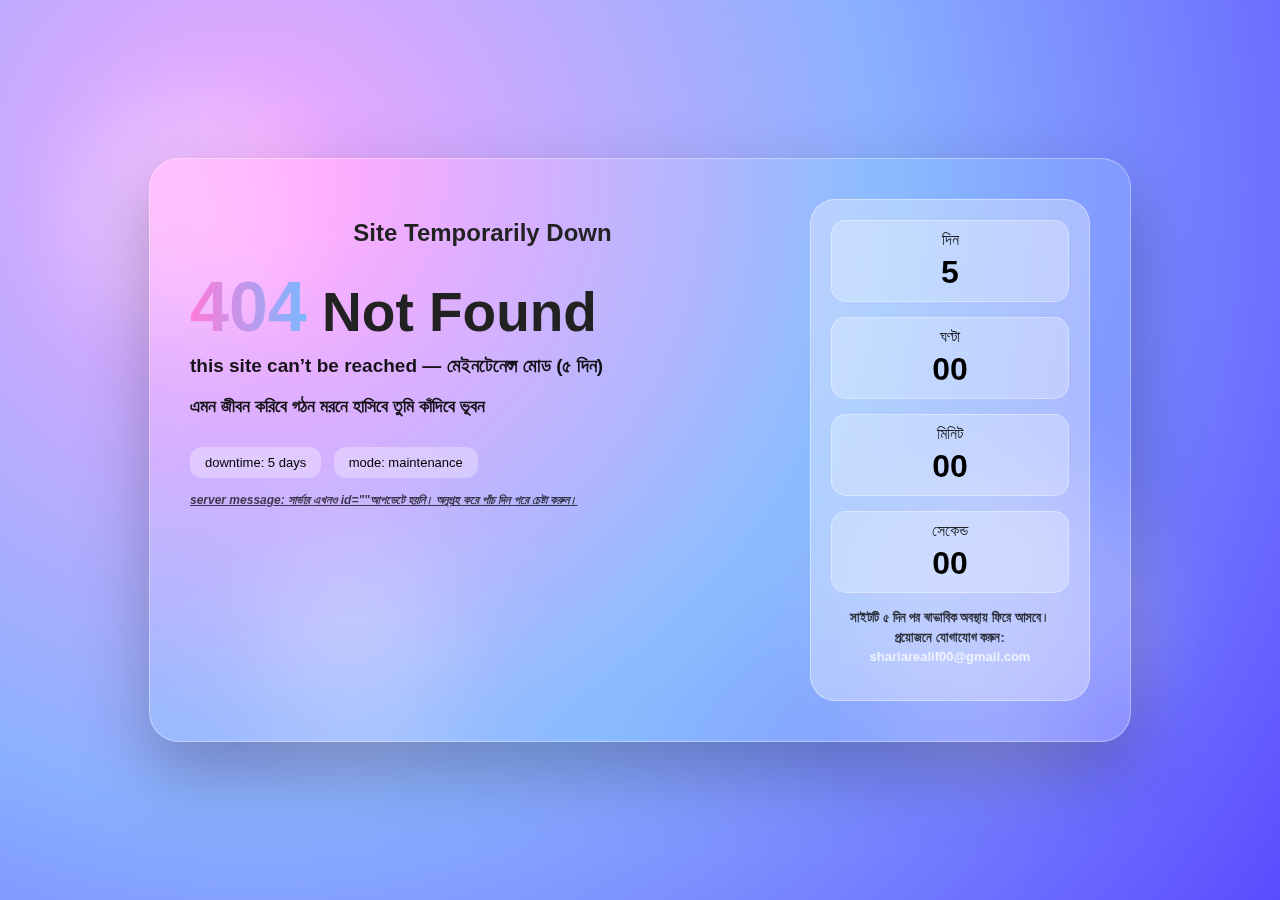
<file: index.html>
<!DOCTYPE html>
<html lang="bn">
<head>
<meta charset="UTF-8">
<meta name="viewport" content="width=device-width, initial-scale=1.0">
<title>404 Not Found — Site Down</title>

<style>
    body {
        margin: 0;
        padding: 0;
        font-family: "Inter", "Noto Sans Bengali", sans-serif;
        background: radial-gradient(circle at 20% 20%, #f3a6ff, #8bb0ff, #5b4bff);
        height: 100vh;
        display: flex;
        justify-content: center;
        align-items: center;
        overflow: hidden;
    }

    /* Background floating bokeh circles */
    .bokeh {
        position: absolute;
        width: 100%;
        height: 100%;
        overflow: hidden;
        z-index: -1;
    }

    .circle {
        position: absolute;
        border-radius: 50%;
        background: rgba(255,255,255,0.25);
        filter: blur(40px);
        animation: float 10s infinite ease-in-out;
    }

    @keyframes float {
        0% { transform: translateY(0); }
        50% { transform: translateY(-40px); }
        100% { transform: translateY(0); }
    }

    /* Main Glass Card */
    .glass-card {
        width: min(900px, 92%);
        background: rgba(255, 255, 255, 0.15);
        backdrop-filter: blur(35px) saturate(160%);
        border-radius: 30px;
        padding: 40px;
        display: grid;
        grid-template-columns: 1fr 280px;
        gap: 35px;
        border: 1px solid rgba(255,255,255,0.35);
        box-shadow: 0 30px 70px rgba(0,0,0,0.25);
    }

    h1 span {
        font-size: 70px;
        font-weight: 800;
        background: linear-gradient(90deg, #ff7ad9, #7ab8ff);
        -webkit-background-clip: text;
        color: transparent;
    }

    h1 {
        font-size: 55px;
        margin: 0;
        color: #222;
    }

    .sub {
        font-size: 18px;
        margin-top: 8px;
        opacity: 0.9;
    }

    .bn {
        font-size: 19px;
        font-weight: 600;
    }

    .pill {
        display: inline-block;
        padding: 8px 15px;
        background: rgba(255,255,255,0.3);
        border-radius: 12px;
        margin-top: 12px;
        margin-right: 8px;
        font-size: 13px;
    }

    /* Countdown box */
    .timer-box {
        background: rgba(255,255,255,0.2);
        border-radius: 25px;
        padding: 20px;
        border: 1px solid rgba(255,255,255,0.4);
        text-align: center;
        backdrop-filter: blur(25px);
    }

    .unit-box {
        margin-bottom: 15px;
        padding: 10px;
        background: rgba(255,255,255,0.25);
        border-radius: 15px;
        border: 1px solid rgba(255,255,255,0.35);
    }

    .unit-label {
        font-size: 16px;
        opacity: 0.85;
    }

    .unit-value {
        font-size: 32px;
        font-weight: 700;
        margin-top: 5px;
    }

    .footer-text {
        margin-top: 15px;
        font-size: 13px;
        opacity: 0.75;
        line-height: 1.5;
    }

    @media(max-width: 820px) {
        .glass-card {
            grid-template-columns: 1fr;
            text-align: center;
        }
    }
</style>
</head>

<body>

<div class="bokeh">
    <div class="circle" style="width:250px; height:250px; top:10%; left:5%;"></div>
    <div class="circle" style="width:300px; height:300px; bottom:15%; right:10%;"></div>
    <div class="circle" style="width:200px; height:200px; top:60%; left:20%;"></div>
</div>

<div class="glass-card">

    <div>
        <h2 style="text-align:center; margin-bottom:20px; color:#222;">Site Temporarily Down</h2>
        
        <h1><span>404</span> Not Found</h1>

        <p class="sub bn">this site can’t be reached — মেইনটেনেন্স মোড (৫ দিন)</p>
       <b> <p class="sub">
            এমন জীবন করিবে গঠন মরনে হাসিবে তুমি কাঁদিবে ভূবন 
        </p> </b>

        <span class="pill">downtime: 5 days</span>
        <span class="pill">mode: maintenance</span>

      <b> <u> <i><p style="margin-top:15px; font-size:12px; opacity:0.7;">
            server message: সার্ভার এখনও id=""আপডেটে হয়নি। অনুগ্রহ করে পাঁচ দিন পরে চেষ্টা করুন।
        </p> </u> </i></b>
    </div>

    <!-- Right Countdown -->
    <div class="timer-box">
        <div class="unit-box">
            <div class="unit-label">দিন</div>
            <div class="unit-value" id="days">5</div>
        </div>

        <div class="unit-box">
            <div class="unit-label">ঘণ্টা</div>
            <div class="unit-value" id="hours">00</div>
        </div>

        <div class="unit-box">
            <div class="unit-label">মিনিট</div>
            <div class="unit-value" id="minutes">00</div>
        </div>

        <div class="unit-box">
            <div class="unit-label">সেকেন্ড</div>
            <div class="unit-value" id="seconds">00</div>
        </div>

      <b>  <p class="footer-text">
            সাইটটি ৫ দিন পর স্বাভাবিক অবস্থায় ফিরে আসবে। <br>
            প্রয়োজনে যোগাযোগ করুন:  
            <b style="color:#fff;">shariarealif00@gmail.com</b>
        </p> </b>
    </div>

</div>

<script>
    var countdownDate = new Date();
    countdownDate.setDate(countdownDate.getDate() + 5);

    setInterval(function() {
        let now = new Date().getTime();
        let diff = countdownDate - now;

        document.getElementById("days").textContent =
            Math.floor(diff / (1000 * 60 * 60 * 24));

        document.getElementById("hours").textContent =
            Math.floor((diff % (1000 * 60 * 60 * 24)) / (1000 * 60 * 60));

        document.getElementById("minutes").textContent =
            Math.floor((diff % (1000 * 60 * 60)) / (1000 * 60));

        document.getElementById("seconds").textContent =
            Math.floor((diff % (1000 * 60)) / 1000);

    }, 1000);
</script>

</body>
</html>
</file>
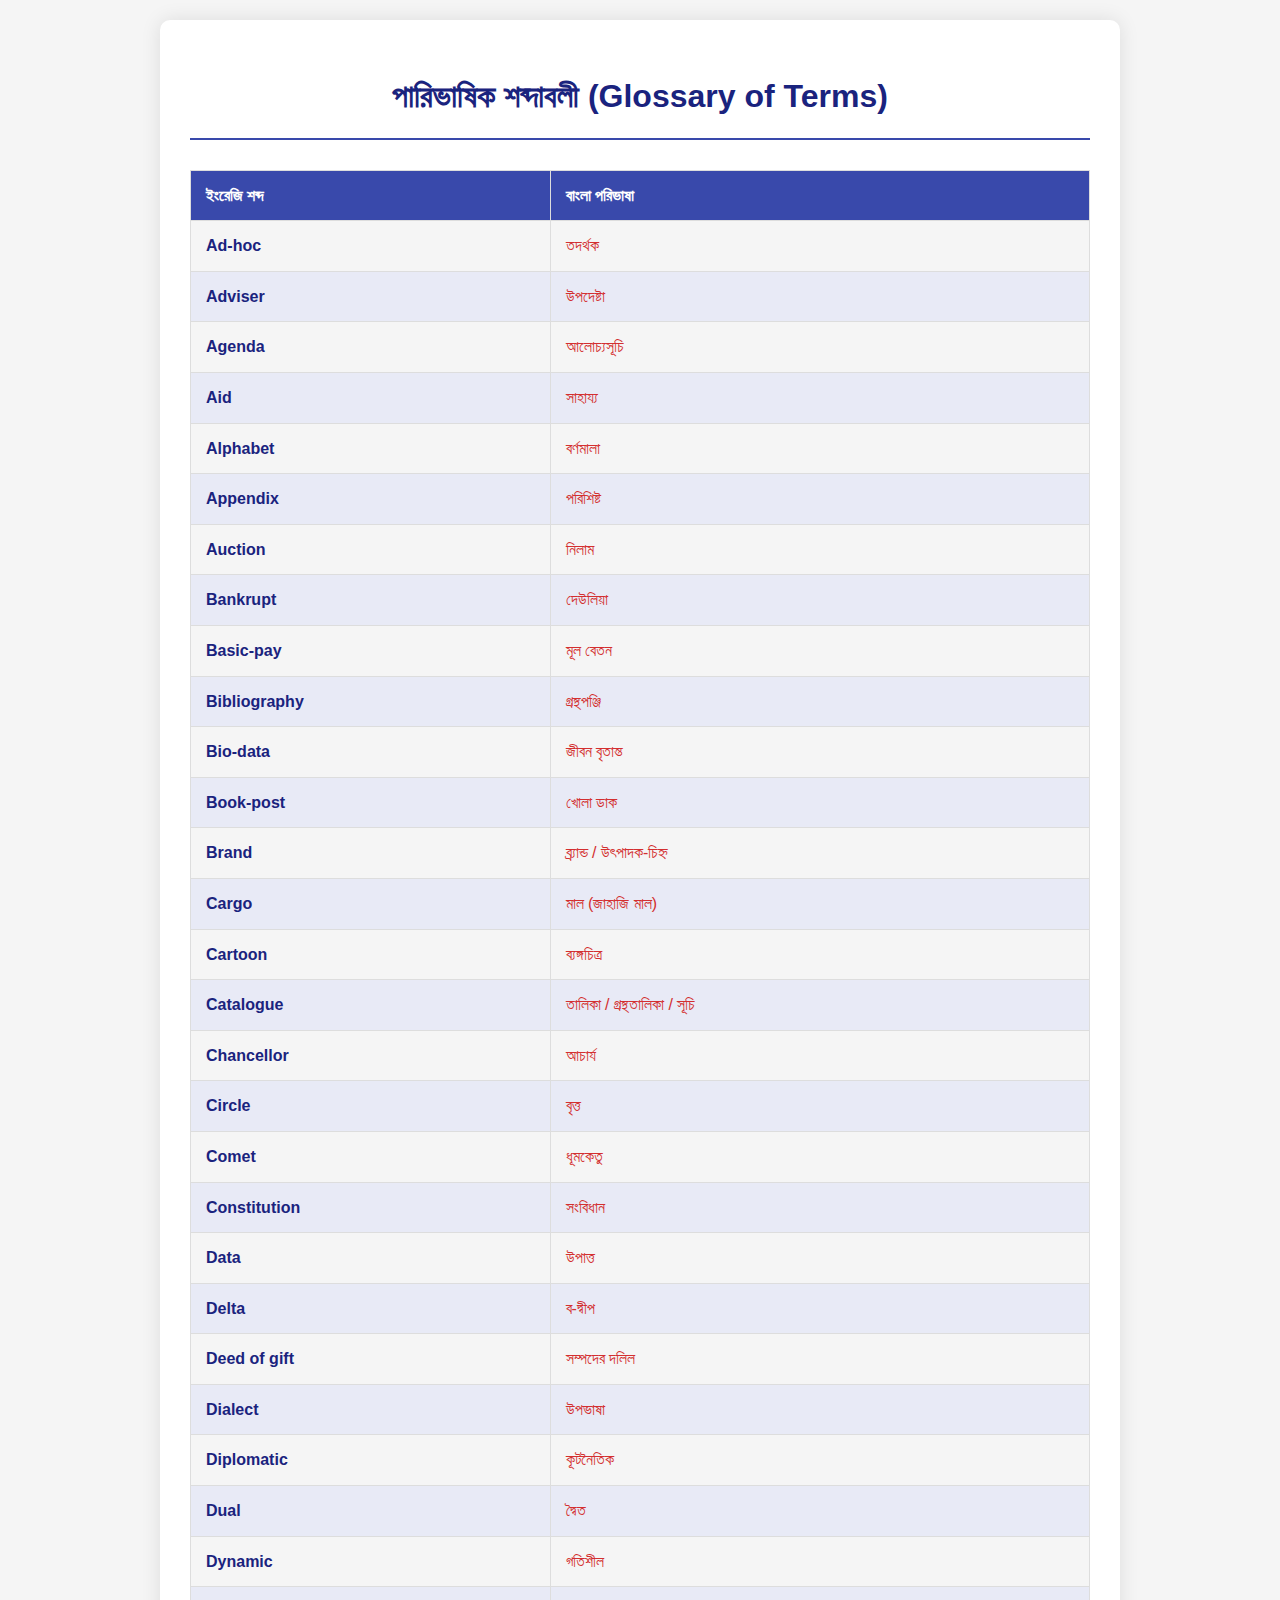
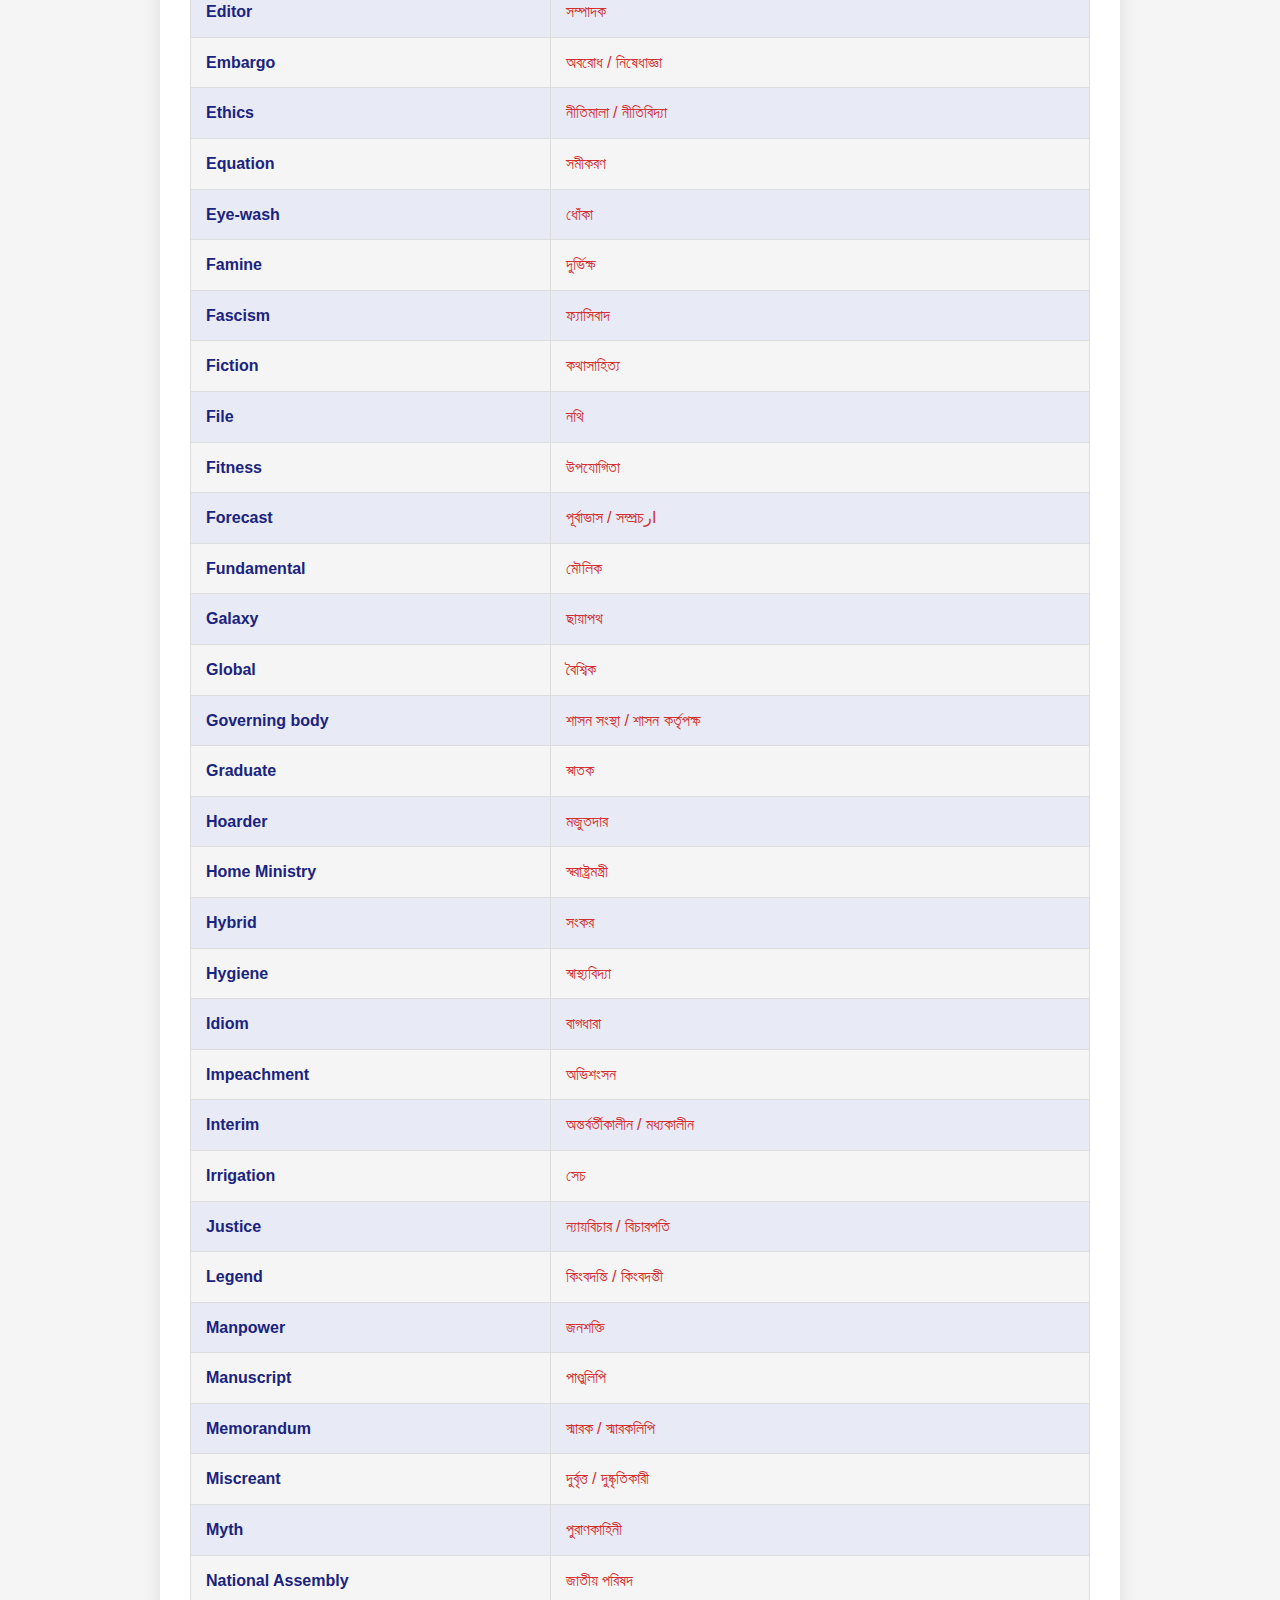
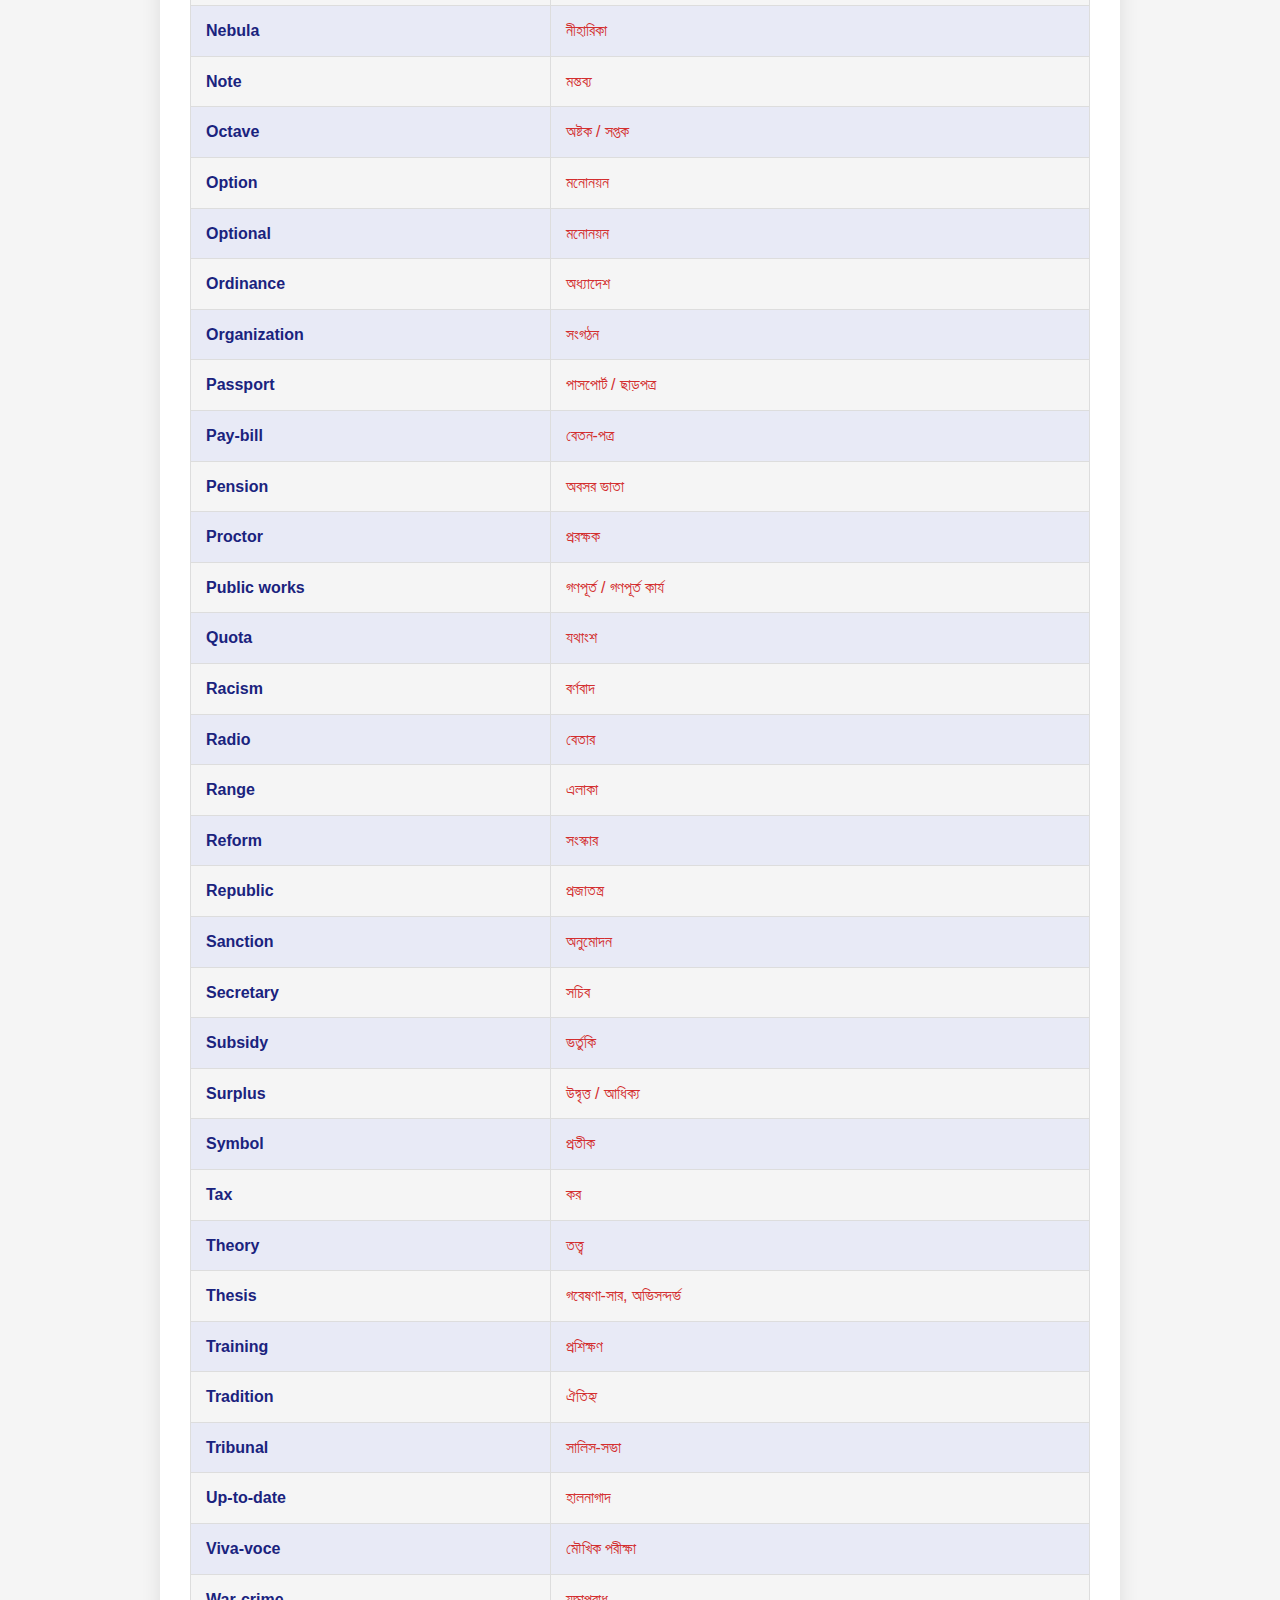
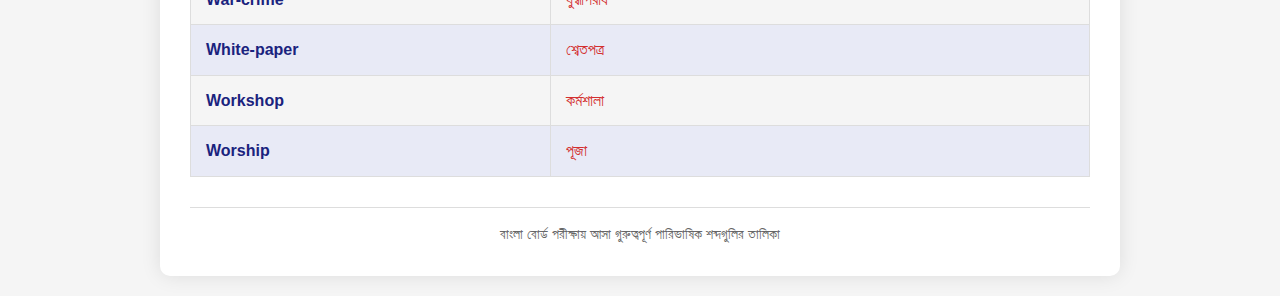
<file: alof.html>
<!DOCTYPE html>
<html lang="bn">
<head>
    <meta charset="UTF-8">
    <meta name="viewport" content="width=device-width, initial-scale=1.0">
    <title>পারিভাষিক শব্দাবলী</title>
    <style>
        body {
            font-family: 'SolaimanLipi', 'Siyam Rupali', Arial, sans-serif;
            line-height: 1.6;
            margin: 0;
            padding: 20px;
            background-color: #f5f5f5;
            color: #333;
        }
        .container {
            max-width: 900px;
            margin: 0 auto;
            background-color: white;
            padding: 30px;
            border-radius: 10px;
            box-shadow: 0 0 20px rgba(0,0,0,0.1);
        }
        h1 {
            text-align: center;
            color: #1a237e;
            margin-bottom: 30px;
            padding-bottom: 15px;
            border-bottom: 2px solid #3949ab;
        }
        .glossary-table {
            width: 100%;
            border-collapse: collapse;
            margin: 20px 0;
        }
        .glossary-table th, .glossary-table td {
            padding: 12px 15px;
            text-align: left;
            border: 1px solid #ddd;
        }
        .glossary-table th {
            background-color: #3949ab;
            color: white;
            font-weight: bold;
        }
        .glossary-table tr:nth-child(even) {
            background-color: #e8eaf6;
        }
        .glossary-table tr:nth-child(odd) {
            background-color: #f5f5f5;
        }
        .glossary-table tr:hover {
            background-color: #c5cae9;
        }
        .english-term {
            font-weight: bold;
            color: #1a237e;
        }
        .bangla-term {
            color: #d32f2f;
        }
        .footer {
            text-align: center;
            margin-top: 30px;
            padding-top: 15px;
            border-top: 1px solid #ddd;
            color: #666;
            font-size: 0.9em;
        }
        @media (max-width: 768px) {
            .container {
                padding: 15px;
            }
            .glossary-table th, .glossary-table td {
                padding: 8px 10px;
                font-size: 0.9em;
            }
        }
    </style>
</head>
<body>
    <div class="container">
        <h1>পারিভাষিক শব্দাবলী (Glossary of Terms)</h1>
        
        <table class="glossary-table">
            <thead>
                <tr>
                    <th width="40%">ইংরেজি শব্দ</th>
                    <th width="60%">বাংলা পরিভাষা</th>
                </tr>
            </thead>
            <tbody>
                <tr><td class="english-term">Ad-hoc</td><td class="bangla-term">তদর্থক</td></tr>
                <tr><td class="english-term">Adviser</td><td class="bangla-term">উপদেষ্টা</td></tr>
                <tr><td class="english-term">Agenda</td><td class="bangla-term">আলোচ্যসূচি</td></tr>
                <tr><td class="english-term">Aid</td><td class="bangla-term">সাহায্য</td></tr>
                <tr><td class="english-term">Alphabet</td><td class="bangla-term">বর্ণমালা</td></tr>
                <tr><td class="english-term">Appendix</td><td class="bangla-term">পরিশিষ্ট</td></tr>
                <tr><td class="english-term">Auction</td><td class="bangla-term">নিলাম</td></tr>
                <tr><td class="english-term">Bankrupt</td><td class="bangla-term">দেউলিয়া</td></tr>
                <tr><td class="english-term">Basic-pay</td><td class="bangla-term">মূল বেতন</td></tr>
                <tr><td class="english-term">Bibliography</td><td class="bangla-term">গ্রন্থপঞ্জি</td></tr>
                <tr><td class="english-term">Bio-data</td><td class="bangla-term">জীবন বৃতান্ত</td></tr>
                <tr><td class="english-term">Book-post</td><td class="bangla-term">খোলা ডাক</td></tr>
                <tr><td class="english-term">Brand</td><td class="bangla-term">ব্র্যান্ড / উৎপাদক-চিহ্ন</td></tr>
                <tr><td class="english-term">Cargo</td><td class="bangla-term">মাল (জাহাজি মাল)</td></tr>
                <tr><td class="english-term">Cartoon</td><td class="bangla-term">ব্যঙ্গচিত্র</td></tr>
                <tr><td class="english-term">Catalogue</td><td class="bangla-term">তালিকা / গ্রন্থতালিকা / সূচি</td></tr>
                <tr><td class="english-term">Chancellor</td><td class="bangla-term">আচার্য</td></tr>
                <tr><td class="english-term">Circle</td><td class="bangla-term">বৃত্ত</td></tr>
                <tr><td class="english-term">Comet</td><td class="bangla-term">ধূমকেতু</td></tr>
                <tr><td class="english-term">Constitution</td><td class="bangla-term">সংবিধান</td></tr>
                <tr><td class="english-term">Data</td><td class="bangla-term">উপাত্ত</td></tr>
                <tr><td class="english-term">Delta</td><td class="bangla-term">ব-দ্বীপ</td></tr>
                <tr><td class="english-term">Deed of gift</td><td class="bangla-term">সম্পদের দলিল</td></tr>
                <tr><td class="english-term">Dialect</td><td class="bangla-term">উপভাষা</td></tr>
                <tr><td class="english-term">Diplomatic</td><td class="bangla-term">কূটনৈতিক</td></tr>
                <tr><td class="english-term">Dual</td><td class="bangla-term">দ্বৈত</td></tr>
                <tr><td class="english-term">Dynamic</td><td class="bangla-term">গতিশীল</td></tr>
                <tr><td class="english-term">Editor</td><td class="bangla-term">সম্পাদক</td></tr>
                <tr><td class="english-term">Embargo</td><td class="bangla-term">অবরোধ / নিষেধাজ্ঞা</td></tr>
                <tr><td class="english-term">Ethics</td><td class="bangla-term">নীতিমালা / নীতিবিদ্যা</td></tr>
                <tr><td class="english-term">Equation</td><td class="bangla-term">সমীকরণ</td></tr>
                <tr><td class="english-term">Eye-wash</td><td class="bangla-term">ধোঁকা</td></tr>
                <tr><td class="english-term">Famine</td><td class="bangla-term">দুর্ভিক্ষ</td></tr>
                <tr><td class="english-term">Fascism</td><td class="bangla-term">ফ্যাসিবাদ</td></tr>
                <tr><td class="english-term">Fiction</td><td class="bangla-term">কথাসাহিত্য</td></tr>
                <tr><td class="english-term">File</td><td class="bangla-term">নথি</td></tr>
                <tr><td class="english-term">Fitness</td><td class="bangla-term">উপযোগিতা</td></tr>
                <tr><td class="english-term">Forecast</td><td class="bangla-term">পূর্বাভাস / সম্প্রচار</td></tr>
                <tr><td class="english-term">Fundamental</td><td class="bangla-term">মৌলিক</td></tr>
                <tr><td class="english-term">Galaxy</td><td class="bangla-term">ছায়াপথ</td></tr>
                <tr><td class="english-term">Global</td><td class="bangla-term">বৈশ্বিক</td></tr>
                <tr><td class="english-term">Governing body</td><td class="bangla-term">শাসন সংস্থা / শাসন কর্তৃপক্ষ</td></tr>
                <tr><td class="english-term">Graduate</td><td class="bangla-term">স্নাতক</td></tr>
                <tr><td class="english-term">Hoarder</td><td class="bangla-term">মজুতদার</td></tr>
                <tr><td class="english-term">Home Ministry</td><td class="bangla-term">স্বরাষ্ট্রমন্ত্রী</td></tr>
                <tr><td class="english-term">Hybrid</td><td class="bangla-term">সংকর</td></tr>
                <tr><td class="english-term">Hygiene</td><td class="bangla-term">স্বাস্থ্যবিদ্যা</td></tr>
                <tr><td class="english-term">Idiom</td><td class="bangla-term">বাগধারা</td></tr>
                <tr><td class="english-term">Impeachment</td><td class="bangla-term">অভিশংসন</td></tr>
                <tr><td class="english-term">Interim</td><td class="bangla-term">অন্তর্বর্তীকালীন / মধ্যকালীন</td></tr>
                <tr><td class="english-term">Irrigation</td><td class="bangla-term">সেচ</td></tr>
                <tr><td class="english-term">Justice</td><td class="bangla-term">ন্যায়বিচার / বিচারপতি</td></tr>
                <tr><td class="english-term">Legend</td><td class="bangla-term">কিংবদন্তি / কিংবদন্তী</td></tr>
                <tr><td class="english-term">Manpower</td><td class="bangla-term">জনশক্তি</td></tr>
                <tr><td class="english-term">Manuscript</td><td class="bangla-term">পাণ্ডুলিপি</td></tr>
                <tr><td class="english-term">Memorandum</td><td class="bangla-term">স্মারক / স্মারকলিপি</td></tr>
                <tr><td class="english-term">Miscreant</td><td class="bangla-term">দুর্বৃত্ত / দুষ্কৃতিকারী</td></tr>
                <tr><td class="english-term">Myth</td><td class="bangla-term">পুরাণকাহিনী</td></tr>
                <tr><td class="english-term">National Assembly</td><td class="bangla-term">জাতীয় পরিষদ</td></tr>
                <tr><td class="english-term">Nebula</td><td class="bangla-term">নীহারিকা</td></tr>
                <tr><td class="english-term">Note</td><td class="bangla-term">মন্তব্য</td></tr>
                <tr><td class="english-term">Octave</td><td class="bangla-term">অষ্টক / সপ্তক</td></tr>
                <tr><td class="english-term">Option</td><td class="bangla-term">মনোনয়ন</td></tr>
                <tr><td class="english-term">Optional</td><td class="bangla-term">মনোনয়ন</td></tr>
                <tr><td class="english-term">Ordinance</td><td class="bangla-term">অধ্যাদেশ</td></tr>
                <tr><td class="english-term">Organization</td><td class="bangla-term">সংগঠন</td></tr>
                <tr><td class="english-term">Passport</td><td class="bangla-term">পাসপোর্ট / ছাড়পত্র</td></tr>
                <tr><td class="english-term">Pay-bill</td><td class="bangla-term">বেতন-পত্র</td></tr>
                <tr><td class="english-term">Pension</td><td class="bangla-term">অবসর ভাতা</td></tr>
                <tr><td class="english-term">Proctor</td><td class="bangla-term">প্ররক্ষক</td></tr>
                <tr><td class="english-term">Public works</td><td class="bangla-term">গণপূর্ত / গণপূর্ত কার্য</td></tr>
                <tr><td class="english-term">Quota</td><td class="bangla-term">যথাংশ</td></tr>
                <tr><td class="english-term">Racism</td><td class="bangla-term">বর্ণবাদ</td></tr>
                <tr><td class="english-term">Radio</td><td class="bangla-term">বেতার</td></tr>
                <tr><td class="english-term">Range</td><td class="bangla-term">এলাকা</td></tr>
                <tr><td class="english-term">Reform</td><td class="bangla-term">সংস্কার</td></tr>
                <tr><td class="english-term">Republic</td><td class="bangla-term">প্রজাতন্ত্র</td></tr>
                <tr><td class="english-term">Sanction</td><td class="bangla-term">অনুমোদন</td></tr>
                <tr><td class="english-term">Secretary</td><td class="bangla-term">সচিব</td></tr>
                <tr><td class="english-term">Subsidy</td><td class="bangla-term">ভর্তুকি</td></tr>
                <tr><td class="english-term">Surplus</td><td class="bangla-term">উদ্বৃত্ত / আধিক্য</td></tr>
                <tr><td class="english-term">Symbol</td><td class="bangla-term">প্রতীক</td></tr>
                <tr><td class="english-term">Tax</td><td class="bangla-term">কর</td></tr>
                <tr><td class="english-term">Theory</td><td class="bangla-term">তত্ত্ব</td></tr>
                <tr><td class="english-term">Thesis</td><td class="bangla-term">গবেষণা-সার, অভিসন্দর্ভ</td></tr>
                <tr><td class="english-term">Training</td><td class="bangla-term">প্রশিক্ষণ</td></tr>
                <tr><td class="english-term">Tradition</td><td class="bangla-term">ঐতিহ্য</td></tr>
                <tr><td class="english-term">Tribunal</td><td class="bangla-term">সালিস-সভা</td></tr>
                <tr><td class="english-term">Up-to-date</td><td class="bangla-term">হালনাগাদ</td></tr>
                <tr><td class="english-term">Viva-voce</td><td class="bangla-term">মৌখিক পরীক্ষা</td></tr>
                <tr><td class="english-term">War-crime</td><td class="bangla-term">যুদ্ধাপরাধ</td></tr>
                <tr><td class="english-term">White-paper</td><td class="bangla-term">শ্বেতপত্র</td></tr>
                <tr><td class="english-term">Workshop</td><td class="bangla-term">কর্মশালা</td></tr>
                <tr><td class="english-term">Worship</td><td class="bangla-term">পূজা</td></tr>
            </tbody>
        </table>
        
        <div class="footer">
            বাংলা বোর্ড পরীক্ষায় আসা গুরুত্বপূর্ণ পারিভাষিক শব্দগুলির তালিকা
        </div>
    </div>
</body>
</html>
</file>
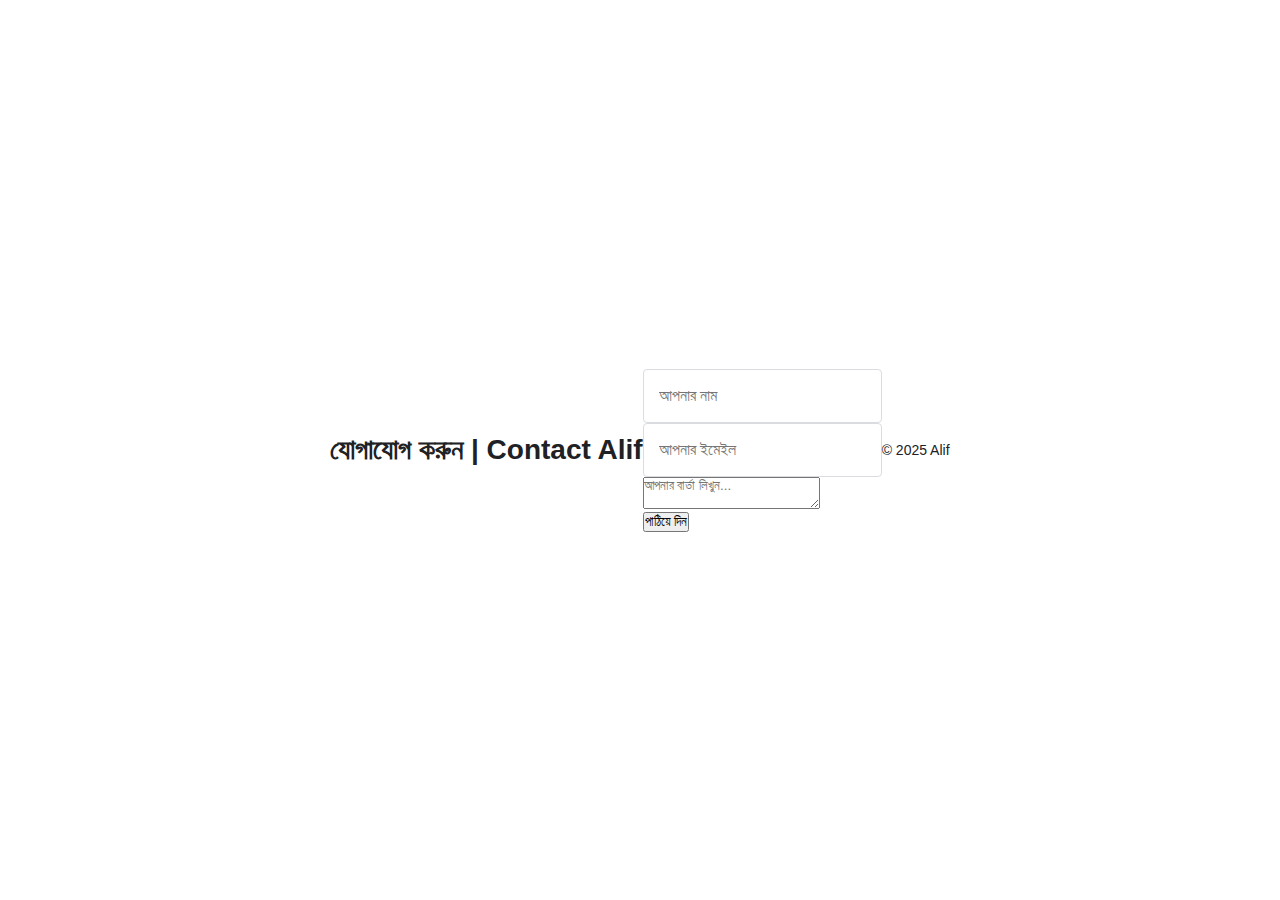
<file: index. html .html>
<!DOCTYPE html>
<html lang="bn">
<head>
    <meta charset="UTF-8">
    <meta name="viewport" content="width=device-width, initial-scale=1.0">
    <title>Alif's Contact Form</title>
    <link rel="stylesheet" href="style.css">
</head>
<body>
    <header>
        <h1>যোগাযোগ করুন | Contact Alif</h1>
    </header>
    <main>
        <form action="https://formsubmit.co/sharearealif7@gmail.com" method="POST">
            <input type="text" name="name" placeholder="আপনার নাম" required><br>
            <input type="email" name="email" placeholder="আপনার ইমেইল" required><br>
            <textarea name="message" placeholder="আপনার বার্তা লিখুন..." required></textarea><br>
            <button type="submit">পাঠিয়ে দিন</button>
        </form>
    </main>
    <footer>
        <p>© 2025 Alif</p>
    </footer>
</body>
</html>
</file>
<file: style.css>
* {
    margin: 0;
    padding: 0;
    box-sizing: border-box;
    font-family: 'Roboto', Arial, sans-serif;
}

body {
    background-color: #fff;
    color: #202124;
    font-size: 14px;
    display: flex;
    justify-content: center;
    align-items: center;
    min-height: 100vh;
}

.container {
    width: 448px;
    padding: 48px 40px 36px;
    border: 1px solid #dadce0;
    border-radius: 8px;
    margin: 0 auto;
}

.logo {
    text-align: center;
    margin-bottom: 16px;
    font-size: 24px;
    font-weight: 500;
    color: #5f6368;
}

.header {
    text-align: center;
    font-size: 24px;
    font-weight: 400;
    line-height: 1.3333;
    margin-bottom: 8px;
}

.subheader {
    text-align: center;
    font-size: 16px;
    font-weight: 400;
    letter-spacing: 0.1px;
    line-height: 1.5;
    margin-bottom: 24px;
    color: #202124;
}

.form-group {
    position: relative;
    margin-bottom: 24px;
}

input {
    width: 100%;
    height: 54px;
    padding: 13px 15px;
    border: 1px solid #dadce0;
    border-radius: 4px;
    font-size: 16px;
    outline: none;
    transition: border 0.2s;
}

input:focus {
    border: 2px solid #1a73e8;
    padding: 12px 14px;
}

label {
    position: absolute;
    top: 18px;
    left: 15px;
    color: #5f6368;
    font-size: 16px;
    transition: all 0.2s;
    pointer-events: none;
}

input:focus + label,
input:not(:placeholder-shown) + label {
    top: -8px;
    left: 10px;
    font-size: 12px;
    background-color: white;
    padding: 0 5px;
    color: #1a73e8;
}

.forgot-email {
    margin-bottom: 40px;
}

.forgot-email a {
    color: #1a73e8;
    text-decoration: none;
    font-weight: 500;
    font-size: 14px;
}

.forgot-email a:hover {
    text-decoration: underline;
}

.note {
    color: #5f6368;
    font-size: 14px;
    line-height: 1.4286;
    margin-bottom: 26px;
}

.note a {
    color: #1a73e8;
    text-decoration: none;
    font-weight: 500;
}

.note a:hover {
    text-decoration: underline;
}

.actions {
    display: flex;
    justify-content: space-between;
    align-items: center;
    margin-bottom: 20px;
}

.create-account {
    color: #1a73e8;
    text-decoration: none;
    font-weight: 500;
    font-size: 14px;
    padding: 8px 0;
}

.create-account:hover {
    text-decoration: underline;
}

.next-button {
    background-color: #1a73e8;
    color: white;
    border: none;
    border-radius: 4px;
    padding: 10px 24px;
    font-size: 14px;
    font-weight: 500;
    cursor: pointer;
    transition: background-color 0.2s;
}

.next-button:hover {
    background-color: #1765cc;
}

.footer {
    display: flex;
    justify-content: space-between;
    align-items: center;
    margin-top: 40px;
    color: #5f6368;
    font-size: 12px;
}

.language-selector {
    border: none;
    color: #5f6368;
    outline: none;
    cursor: pointer;
}

.footer a {
    color: #5f6368;
    text-decoration: none;
    margin-left: 8px;
}

.footer a:hover {
    text-decoration: underline;
}
</file>
